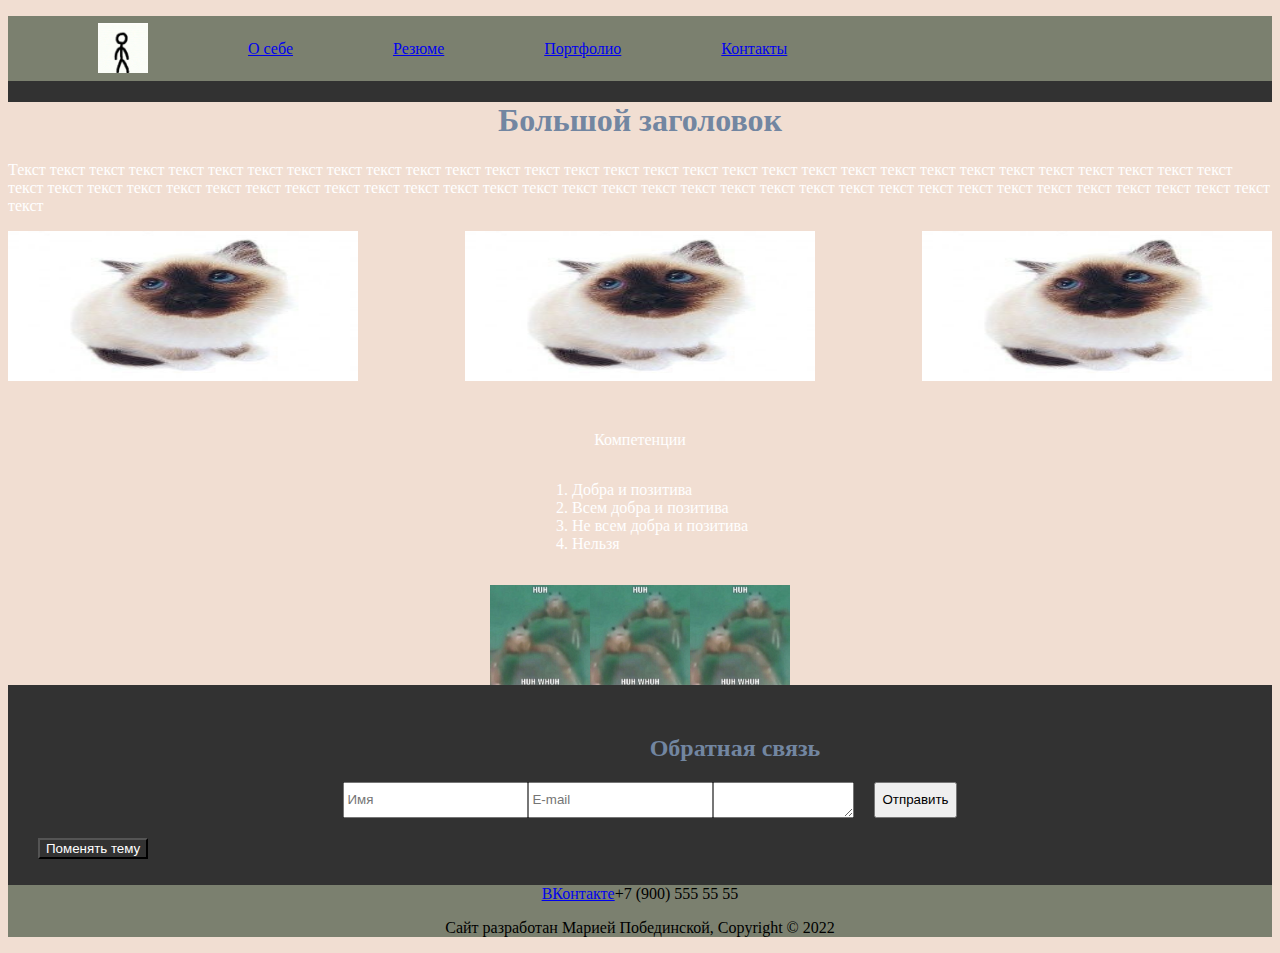
<file: 1 task/index.html>
<!DOCTYPE html>
<html lang="en">
<div class = "light" id="content">
    <head>
        <link rel="stylesheet" type="text/css" href="index.css">
        <link rel="stylesheet" type="text/css" href="index2.css">
        <link rel="stylesheet" type="text/css" href="index3.css">
        <script src="script.js"></script>
        <meta charset="UTF-8">
        <meta http-equiv="X-UA-Compatible" content="IE=edge">
        <meta name="viewport" content="width=device-width, initial-scale=1.0">
        <title>МОЙ САЙТ</title>
        <link rel="stylesheet" media="screen and (min-width: 990px)" href="index3.css">
        <link rel="stylesheet" media="screen and (min-width: 990px)" href="index2.css">
        <link rel="stylesheet" media="screen and (min-width: 1400px)" href="index.css">
    </head>
    <header class = "lighthead" id="contenth">
        <ul class = "menu">
            <li><img class="human" src="images/150150.jpeg" width="50" height="50"></li>
            <li><a href="http://site.ru">О себе</a></li>
            <li><a href="http://site.ru">Резюме</a></li>
            <li><a href="http://site.ru">Портфолио</a></li>
            <li><a href="#foot">Контакты</a></li>
        </ul>
    </header>
    <body>
        <div>
            <section>
            <h1>Большой заголовок</h1>
            <p>Текст текст текст текст текст текст текст текст текст текст текст текст текст текст текст текст текст текст текст текст текст текст текст текст текст текст текст текст текст текст текст текст текст текст текст текст текст текст текст текст текст текст текст текст текст текст текст текст текст текст текст текст текст текст текст текст текст текст текст текст текст текст текст текст</p>
            
            <p class = "images">
                <img class = "image" src="images/кошка.jpg" width="350" height="150"> 
                <img class = "image" src="images/кошка.jpg" width="350" height="150"> 
                <img class = "image" src="images/кошка.jpg" width="350" height="150">
            </p>
            
            <p class="komp">Компетенции</p>
            <div class="comp">
                <ol>
                    <li>Добра и позитива</li>
                    <li>Всем добра и позитива</li>
                    <li>Не всем добра и позитива</li>
                    <li>Нельзя</li>
                </ol>
            </div>

            <p class = "image2">
                <img src="images/huh.jpg" width="100" height="100">
                <img src="images/huh.jpg" width="100" height="100">
                <img src="images/huh.jpg" width="100" height="100">
            </p>
            </section>
            <form>
                <h2>Обратная связь</h2>
                <div class="svyaz">
                    
                        <input type="text" id="name" placeholder="Имя">
                        <input type="text" id="email" placeholder="E-mail">
                        <textarea name="" id="", cols = "15", rows="2"></textarea>
                        <input class="but" type="button" value="Отправить">
                    
                </div>
            </form>
        
        <input class="tema" id="btn" type="button" value="Поменять тему">  
        </div>
        <script src="script.js"></script>   
    </body>
    <footer class = "lightfoot" id="foot">
        <p class = "contacts">
            <a href="https://vk.com/goafredyeens">ВКонтакте</a>
            +7 (900) 555 55 55
        </p>
        <p class = "raz">
            Сайт разработан Марией Побединской, Copyright © 2022
        </p>
    </footer>
</div>
</html>
</file>
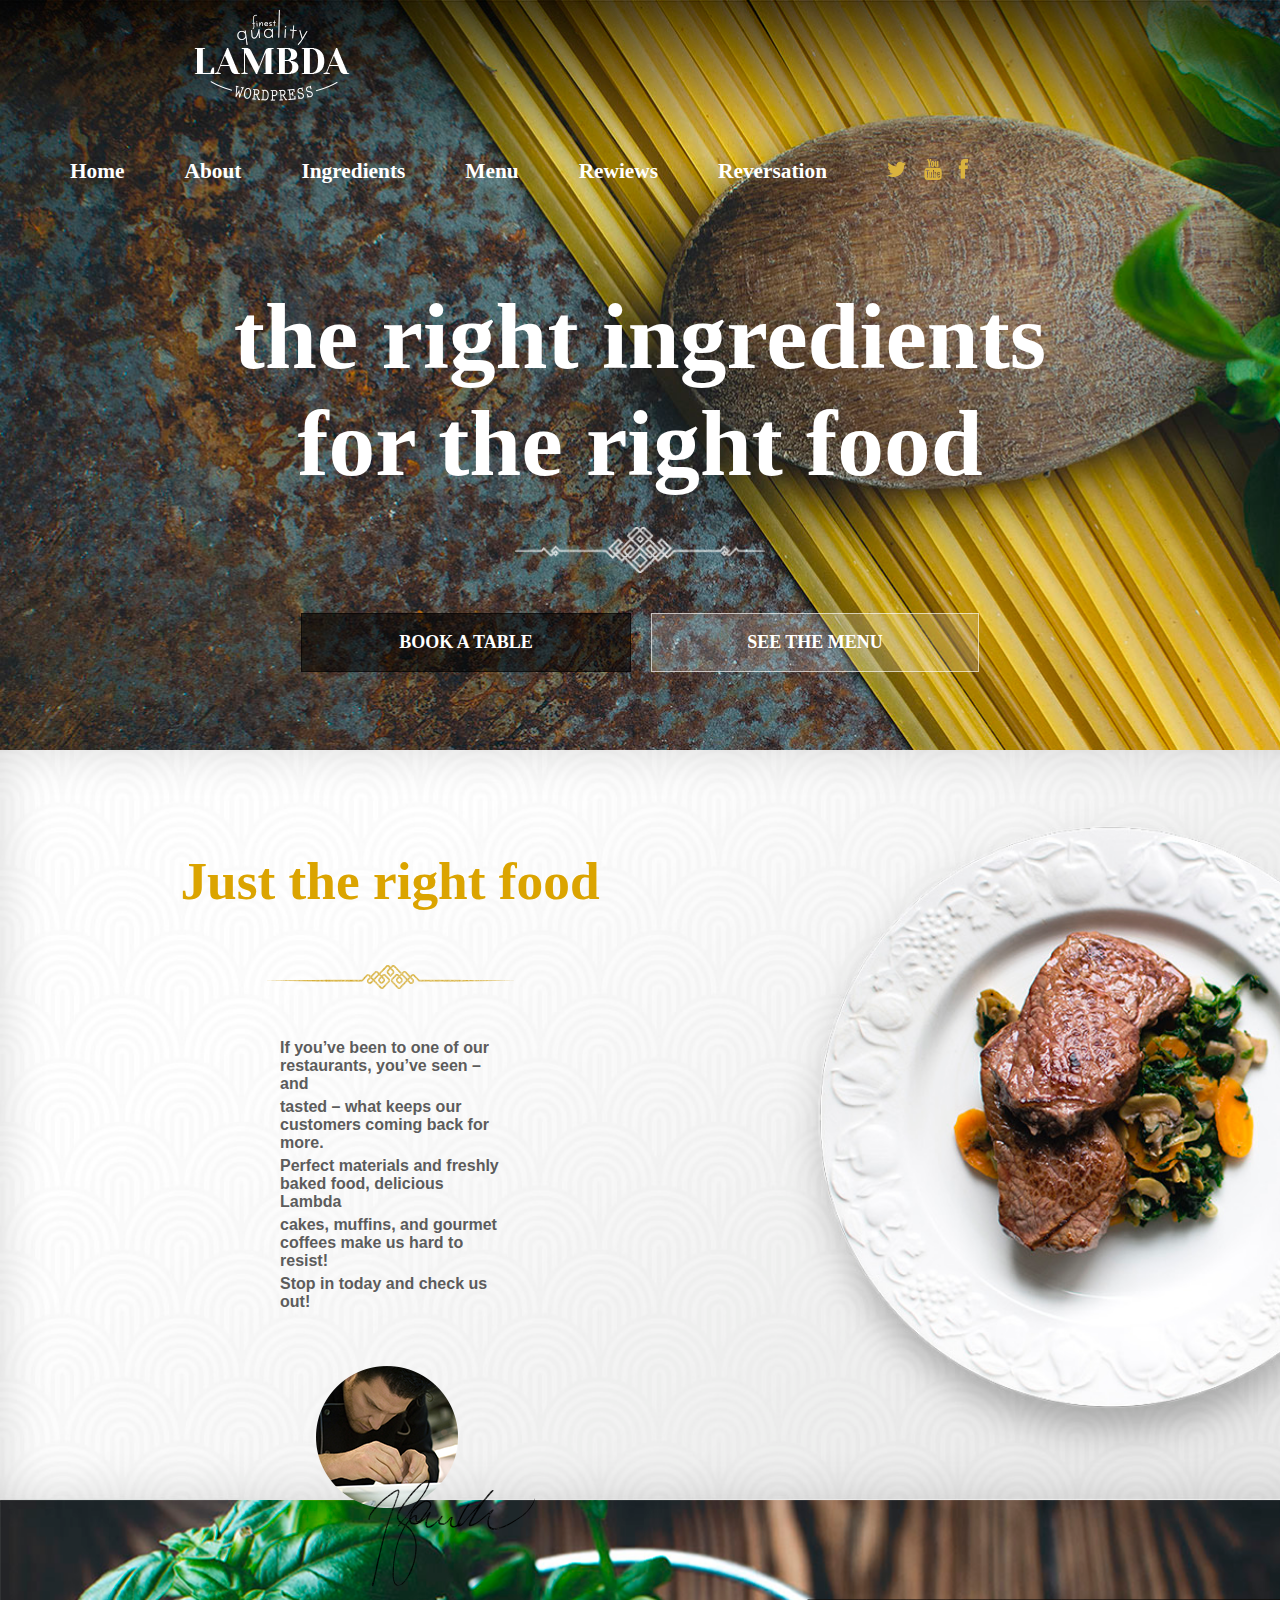
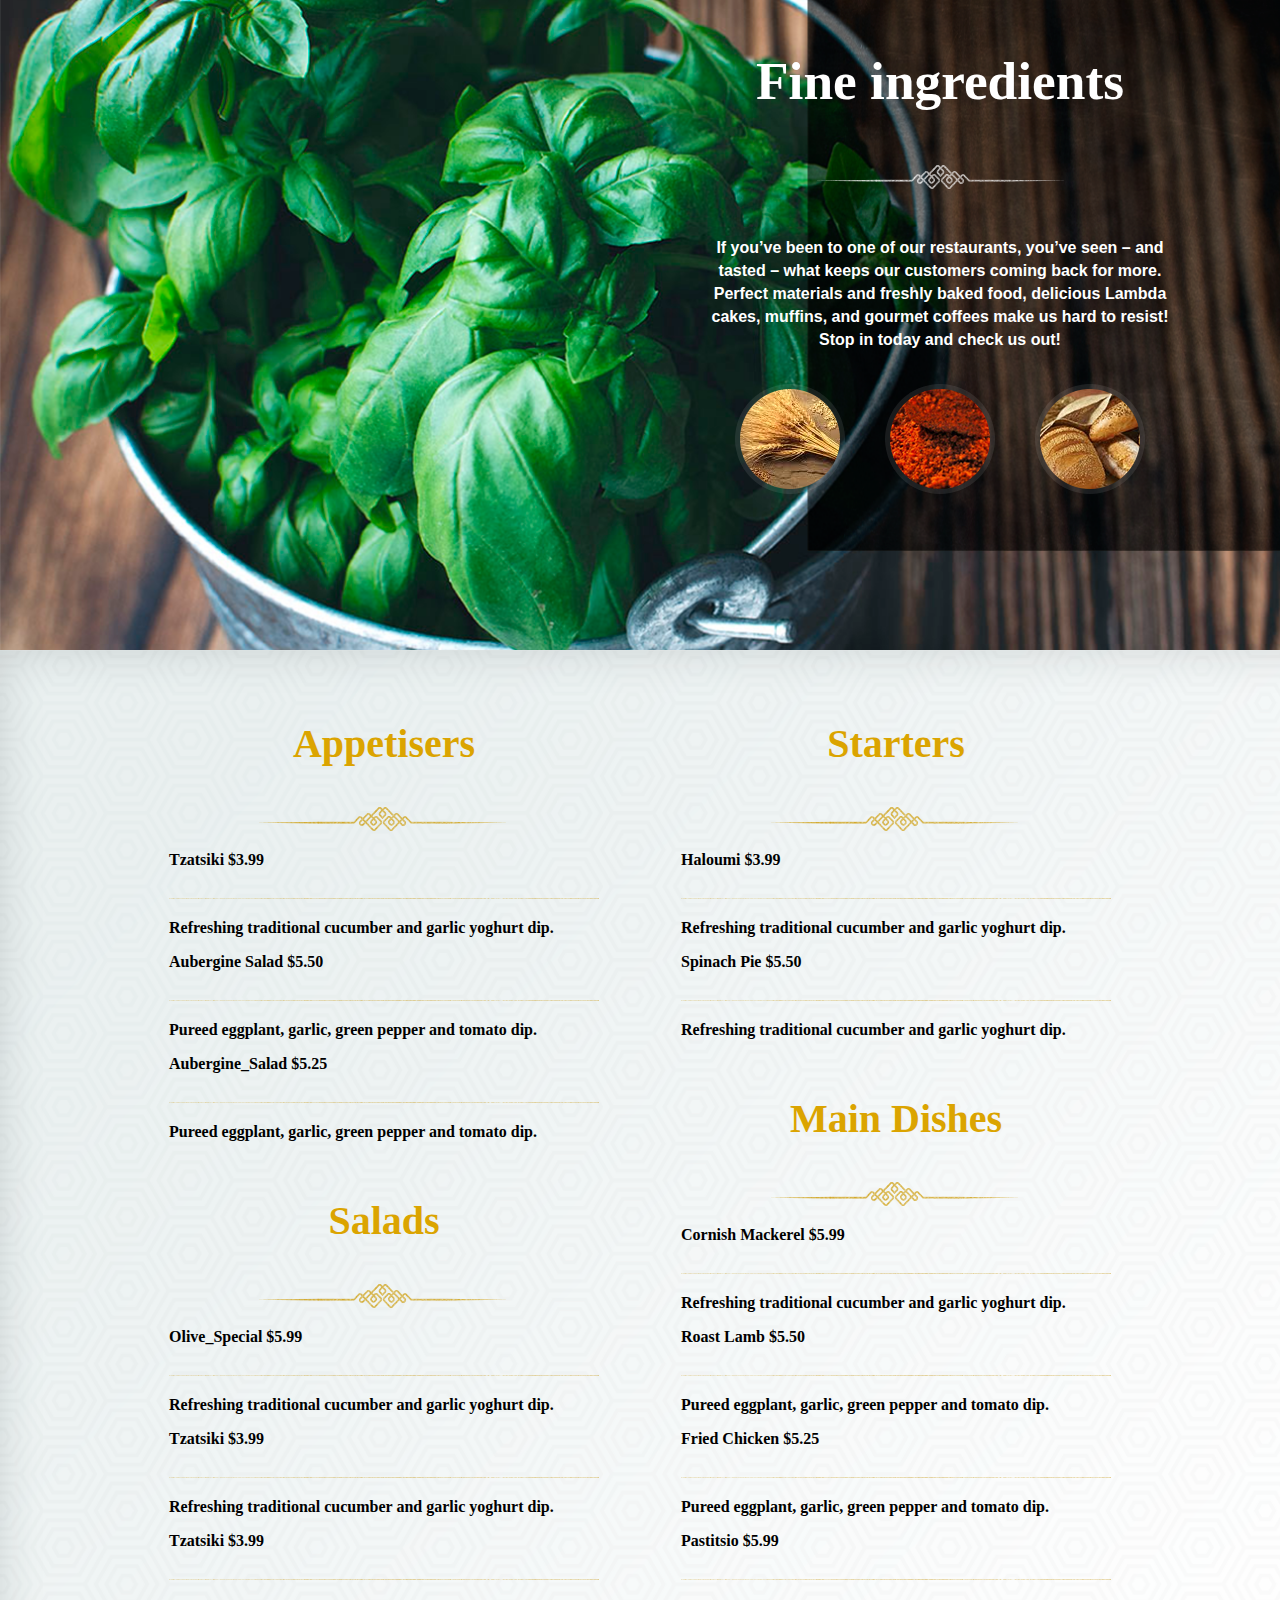
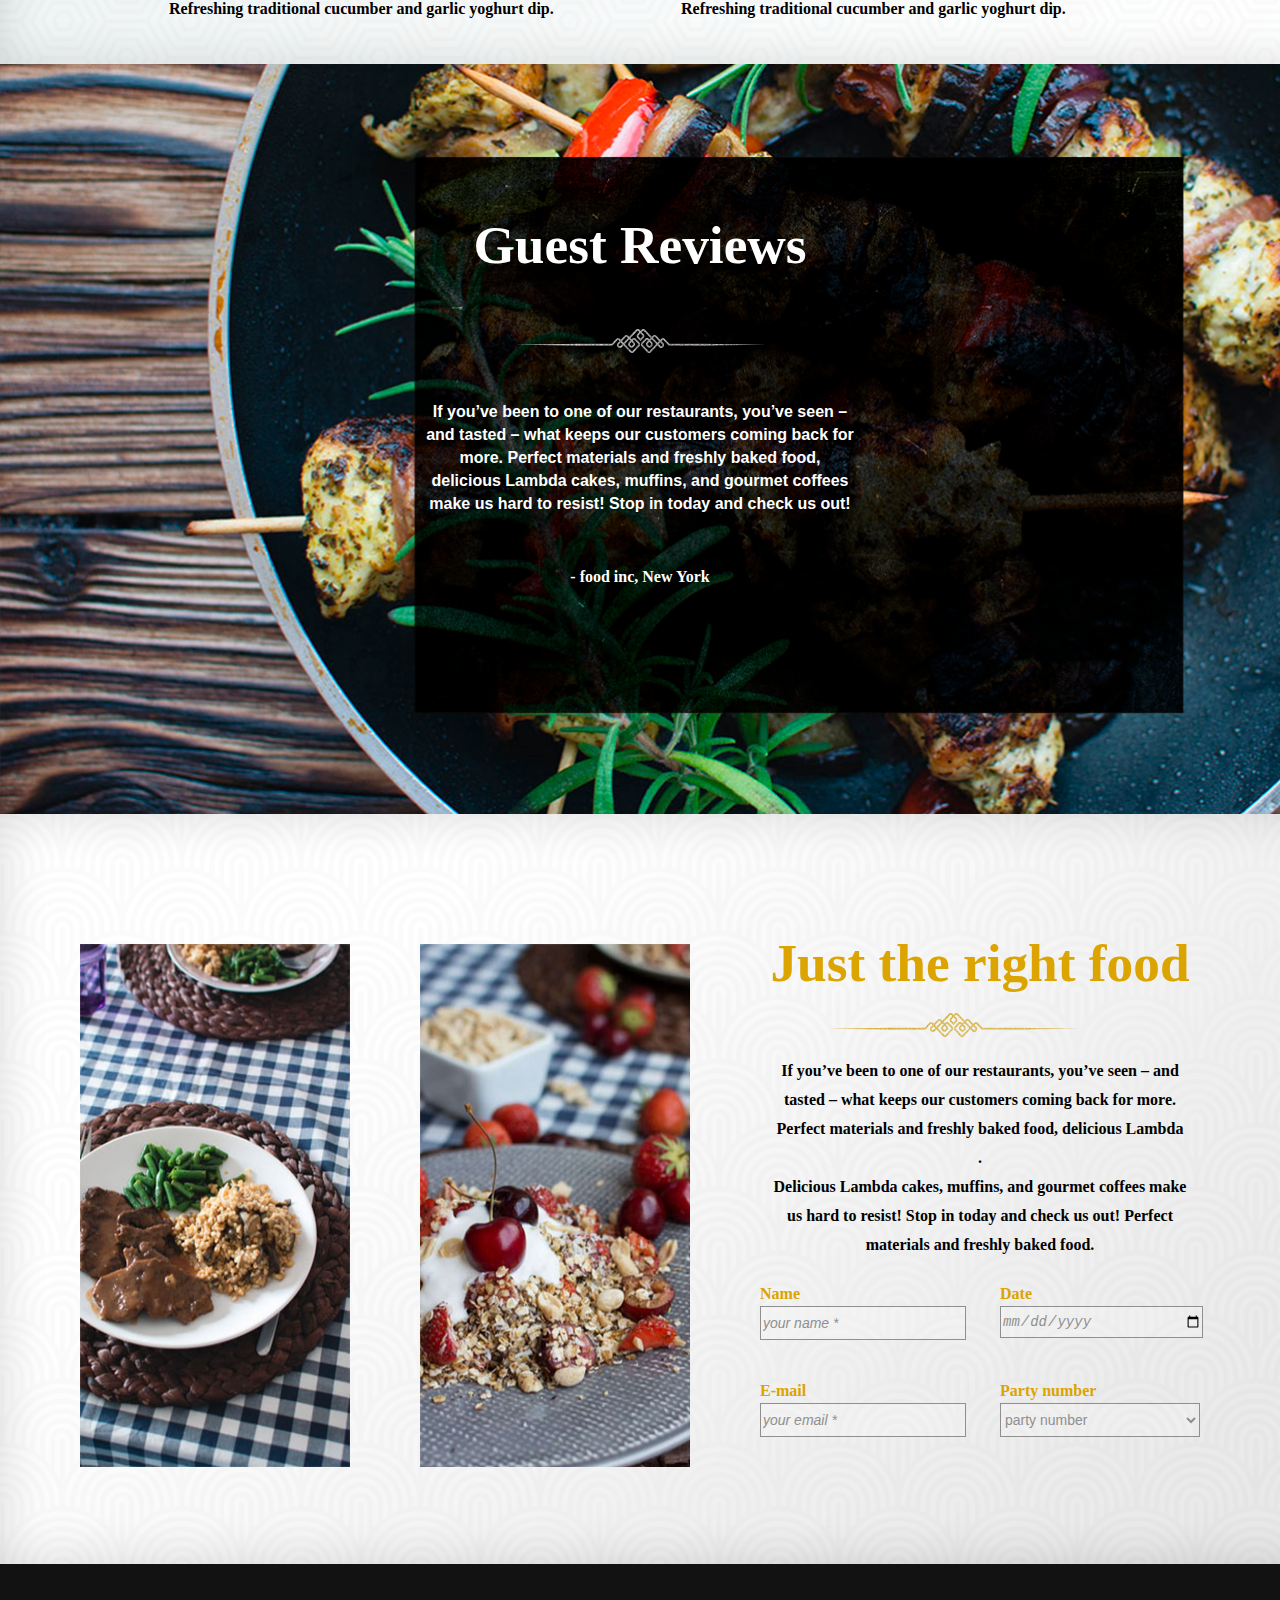
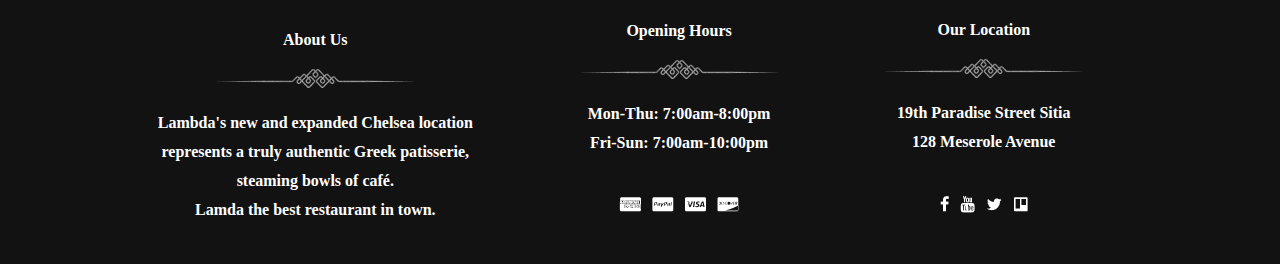
<file: kr_vt/index.html>
<!DOCTYPE html>
<html lang="en">

<head>
    <meta charset="UTF-8">
    <meta http-equiv="X-UA-Compatible" content="IE=edge">
    <meta name="viewport" content="width=device-width, initial-scale=1.0">
    <title>(</title>
    <link rel="stylesheet" href="style.css">
</head>

<body>
    <div class="img9">
        <div class="header">

            <div class="logo">
                <a href="https://youtu.be/5jKZ9KGtee0"><img src="images/bez imeni-1.png" alt=""></a>
            </div>
            <nav class="menu">
                <ul>
                    <li><a href="https://youtu.be/5jKZ9KGtee0">Home</a></li>
                    <li><a href="https://youtu.be/5jKZ9KGtee0">About</a></li>
                    <li><a href="https://youtu.be/5jKZ9KGtee0">Ingredients</a></li>
                    <li><a href="https://youtu.be/5jKZ9KGtee0">Menu</a></li>
                    <li><a href="https://youtu.be/5jKZ9KGtee0">Rewiews</a></li>
                    <li><a href="https://youtu.be/5jKZ9KGtee0">Reversation</a></li>
                    <li><a href="https://youtu.be/5jKZ9KGtee0"><img src="images/social.png" alt=""></a></li>
                </ul>
            </nav>

        </div>
        <div class="perviy">
            <p class="ingr1">the right ingredients </p>
            <p class="ingr2">for the right food</p>
            <img class='nobig' src="images/decoration.png" alt="">
            <div class="knopki">
                <a class='button-black' href="https://youtu.be/5jKZ9KGtee0">BOOK A TABLE</a>
                <a class='button-white' href="https://youtu.be/5jKZ9KGtee0">SEE THE MENU</a>
            </div>
        </div>
    </div>

    <div class="img_3">
        <div class="justtheright">
            <p class="rightfood">Just the right food</p>
            <img class='nobig2' src="images/divider.png" alt="">
            <div class="texty">
                <p class="str">If you’ve been to one of our restaurants, you’ve seen – and</p>
                <p class="str">tasted – what keeps our customers coming back for more.</p>
                <p class="str">Perfect materials and freshly baked food, delicious Lambda</p>
                <p class="str">cakes, muffins, and gourmet coffees make us hard to resist!</p>
                <p class="str">Stop in today and check us out!</p>
            </div>
            <img class='mancook' src="images/cook.png" alt="">
        </div>
    </div>

    <div class="img7">
        <div class="fine">
            <p class="fineingredients">Fine ingredients</p>
            <img class='nobig2' src="images/divider_2.png" alt="">
            <div class="texty2">
                <p class="str">If you’ve been to one of our restaurants, you’ve seen – and</p>
                <p class="str">tasted – what keeps our customers coming back for more.</p>
                <p class="str">Perfect materials and freshly baked food, delicious Lambda</p>
                <p class="str">cakes, muffins, and gourmet coffees make us hard to resist!</p>
                <p class="str">Stop in today and check us out!</p>
            </div>
            <div class="hleb">
                <img src="images/image_7.png" alt="">
                <img src="images/image_8.png" alt="">
                <img src="images/image_9.png" alt="">
            </div>
        </div>
    </div>

    <div class="img_33">
        <div class="menuu">

            <div class="menu_column">
                <div class="menuu1">
                    <p class="header_menu">Appetisers</p>
                    <img class='line' src="images/divider_3.png" alt="">

                    <p class="tzatsiki">Tzatsiki $3.99</p>
                    <img class='nobig4' src="images/line.png" alt="">
                    <p class="refreshing">Refreshing traditional cucumber and garlic yoghurt dip.</p>

                    <p class="aubergine_salad">Aubergine Salad $5.50</p>
                    <img class='nobig5' src="images/line.png" alt="">
                    <p class="refreshing">Pureed eggplant, garlic, green pepper and tomato dip.</p>


                    <p class="aubergine_salad">Aubergine_Salad $5.25</p>
                    <img class='nobig6' src="images/line.png" alt="">
                    <p class="refreshing">Pureed eggplant, garlic, green pepper and tomato dip.</p>
                </div>

                <div class="menuu3">
                    <p class="header_menu">Salads</p>
                    <img class='line' src="images/divider_3.png" alt="">

                    <p class="Olive_Special">Olive_Special $5.99</p>
                    <img class='nobig8' src="images/line.png" alt="">
                    <p class="refreshing">Refreshing traditional cucumber and garlic yoghurt dip.</p>

                    <p class="tzatsiki">Tzatsiki $3.99</p>
                    <img class='nobig9' src="images/line.png" alt="">
                    <p class="refreshing">Refreshing traditional cucumber and garlic yoghurt dip.</p>


                    <p class="tzatsiki">Tzatsiki $3.99</p>
                    <img class='nobig10' src="images/line.png" alt="">
                    <p class="refreshing">Refreshing traditional cucumber and garlic yoghurt dip.</p>
                </div>
            </div>

            <div class="menu_column">
                <div class="menuu2">
                    <p class="header_menu">Starters</p>
                    <img class='line' src="images/divider_3.png" alt="">

                    <p class="Haloumi">Haloumi $3.99</p>
                    <img class='nobig12' src="images/line.png" alt="">
                    <p class="refreshing">Refreshing traditional cucumber and garlic yoghurt dip.</p>

                    <p class="Spinach_Pie">Spinach Pie $5.50</p>
                    <img class='nobig13' src="images/line.png" alt="">
                    <p class="refreshing">Refreshing traditional cucumber and garlic yoghurt dip.</p>

                </div>

                <div class="menuu4">
                    <p class="header_menu">Main Dishes</p>
                    <img class='line' src="images/divider_3.png" alt="">

                    <p class="Cornish_Mackerel">Cornish Mackerel $5.99</p>
                    <img class='nobig15' src="images/line.png" alt="">
                    <p class="refreshing">Refreshing traditional cucumber and garlic yoghurt dip.</p>

                    <p class="Roast_Lamb">Roast Lamb $5.50</p>
                    <img class='nobig16' src="images/line.png" alt="">
                    <p class="refreshing">Pureed eggplant, garlic, green pepper and tomato dip.</p>


                    <p class="Fried_Chicken">Fried Chicken $5.25</p>
                    <img class='nobig17' src="images/line.png" alt="">
                    <p class="refreshing">Pureed eggplant, garlic, green pepper and tomato dip.</p>

                    <p class="Pastitsio">Pastitsio $5.99</p>
                    <img class='nobig17' src="images/line.png" alt="">
                    <p class="refreshing">Refreshing traditional cucumber and garlic yoghurt dip.</p>
                </div>
            </div>

        </div>
    </div>

    <div class="img3">
        <div class="guest">
            <p class="guestreviews">Guest Reviews</p>
            <img class='nobig2' src="images/divider_2.png" alt="">
            <div class="texty3">
                <p class="str">If you’ve been to one of our restaurants, you’ve seen –</p>
                <p class="str">and tasted – what keeps our customers coming back for</p>
                <p class="str">more. Perfect materials and freshly baked food,</p>
                <p class="str">delicious Lambda cakes, muffins, and gourmet coffees</p>
                <p class="str">make us hard to resist! Stop in today and check us out!</p>
            </div>
            <p class="ny">- food inc, New York</p>

        </div>
    </div>

    <div class="img_333">
        <div class="cherry">
            <img class='cherry1' src="images/image_4.png" alt="">
            <img class='cherry2' src="images/image_5.png" alt="">
            <div class="justtherightfoooood">
                <p class="jtrf">Just the right food</p>
                <img class='nobig20' src="images/divider_3.png" alt="">
                <div class="texty4">
                    <p class="str">If you’ve been to one of our restaurants, you’ve seen – and</p>
                    <p class="str">tasted – what keeps our customers coming back for more.</p>
                    <p class="str">Perfect materials and freshly baked food, delicious Lambda</p>
                    <p class="str">.</p>
                    <p class="str">Delicious Lambda cakes, muffins, and gourmet coffees make</p>
                    <p class="str">us hard to resist! Stop in today and check us out! Perfect</p>
                    <p class="str">materials and freshly baked food.</p>
                </div>
                
                <div class="form">
                    <div class="formscolumn">
                        <p class="names">Name</p>
                        <form class="forms" action="">
                            <input type="text" name="" id="date" value="your name *">
                        </form>
                        <p class="names">E-mail</p>
                        <form class="forms" action="">
                            <input type="email" name="" id="date" value="your email *">
                        </form>
                    </div>
                    <div class="formscolumn">
                        <p class="names">Date</p>
                        <form class="forms" action="">
                            <input type="date" name="" id="date" value="date *">
                        </form>
                        <p class="names">Party number</p>
                        <select class="forms" name="theme" id="date" required="required" value="party number">
                            <option>party number</option>
                            <option>1</option>
                            <option>2</option>
                            <option>3</option>
                            <option>4</option>
                        </select>
                    </div>
                </div>
            </div>
        </div>
    </div>

    <div class="foot">
        <div class="aboutus">
            <div class="au">
                <p class="str">About Us</p>
                <img class='nobig21' class="str" src="images/image.png" alt="">
                <p class="str">Lambda's new and expanded Chelsea location</p>
                <p class="str">represents a truly authentic Greek patisserie,</p>
                <p class="str">steaming bowls of café.</p>
                <p class="str">Lamda the best restaurant in town.</p>
            </div>
        </div>
        <div class="openinghours">
            <div class="oh">
                <p class="str">Opening Hours</p>
                <img class='nobig22' class="str" src="images/image.png" alt="">
                <p class="str">Mon-Thu: 7:00am-8:00pm</p>
                <p class="str">Fri-Sun: 7:00am-10:00pm</p>
                <img class='cards' class="str" src="images/cards.png" alt="">
            </div>
        </div>
        <div class="ourlocation">
            <div class="ol">
                <p class="str">Our Location</p>
                <img class='nobig23' class="str" src="images/image.png" alt="">
                <p class="str">19th Paradise Street Sitia</p>
                <p class="str">128 Meserole Avenue</p>
                <img class='icons' class="str" src="images/icons.png" alt="">
            </div>
        </div>
    </div>
</body>

</html>
</file>
<file: 1 task/index.css>
html{
    background-color: rgb(241, 222, 210);
}
header {
    background-color: rgb(114, 134, 161);
}
.menu li{
    display: inline;
    margin-left: 100px;
    margin-right: 100px;
}
.menu {
    display: flex;
    align-items: center;

}
.images {
    display: flex;
    justify-content: space-between;
}
.human {
    margin-top: 7px;
    margin-bottom: 4px;
}
section{
    background-color: rgb(241, 222, 210);
}
h1{
    display: flex;
    justify-content: center;
    color: rgb(114, 134, 161);
}
.comp {
    display: flex;
    justify-content: center;
}
.komp {
    margin-top: 50px;
    display: flex;
    justify-content: center;
}
h2{
    margin-top: 50px;
    margin-left: 190px;
    color: rgb(114, 134, 161);
}
footer{
    background-color: rgb(114, 134, 161);
    color: rgb(241, 222, 210);
}
.contacts {
    display: flex;
    justify-content: center;
}
.raz {
    display: flex;
    justify-content: center;
}
.image2 {
    display: flex;
    justify-content: center;
}
.svyaz {
    display: flex;
    justify-content: flex-start;
    margin-left: 20px;
}
.but {
    margin-left: 20px;
}
</file>
<file: 1 task/index2.css>
@media (max-width: 1399px) {
    .menu li{
        display: inline;
        margin-left: 50px;
        margin-right: 50px;
    }
    .menu {
        display: flex;
        align-items: center;

    }
    .images {
        display: flex;
        justify-content: space-between;
    }
    .human {
        margin-top: 7px;
        margin-bottom: 4px;
    }
    h1{
        display: flex;
        justify-content: center;
    }
    .comp {
        display: flex;
        justify-content: center;
    }
    .komp {
        margin-top: 50px;
        display: flex;
        justify-content: center;
    }
    h2{
        display: flex;
        justify-content: center;
    }
    .contacts {
        display: flex;
        justify-content: center;
    }
    .raz {
        display: flex;
        justify-content: center;
    }
    .image2 {
        display: flex;
        justify-content: center;
    }
    .svyaz {
        display: flex;
        justify-content: center;
    }
    .but {
        margin-left: 20px;
    }
    .tema {
        margin-left: 30px;
        margin-bottom: 10px;
        margin-top: 20px;
    }
    .light {
        color: black;
        background-color: white;
    }
    .dark {
        color: white;
        background-color: rgb(50, 50, 50);
    }
    .lighthead{
        color: black;
        background-color: rgb(123, 128, 111);
    }
    .lightfoot{
        color: black;
        background-color: rgb(123, 128, 111);
    }
  }
</file>
<file: 1 task/index3.css>
@media (max-width: 770px) {
    .menu li{
        display: inline;
        margin-left: 8px;
        margin-right: 8px;
    }
    .menu {
        display: flex;
        align-items: center;

    }
    .images {
        display: flex;
        align-items: center;
        flex-flow: column;
    }
    .human {
        margin-top: 7px;
        margin-bottom: 4px;
    }
    h1{
        display: flex;
        justify-content: center;
    }
    .comp {
        display: flex;
        justify-content: center;
    }
    .komp {
        margin-top: 50px;
        display: flex;
        justify-content: center;
    }
    h2{
        display: flex;
        justify-content: center;
    }
    .contacts {
        display: flex;
        justify-content: center;
    }
    .raz {
        display: flex;
        justify-content: center;
    }
    .image2 {
        display: flex;
        justify-content: center;
    }
    .svyaz {
        display: flex;
        flex-direction: column;
    }
    .but {
        margin-left: 20px;
    }
    .tema {
        margin-left: 30px;
        margin-bottom: 10px;
        margin-top: 20px;
    }
    .light {
        color: black;
        background-color: white;
    }
    .dark {
        color: white;
        background-color: rgb(50, 50, 50);
    }
    .lighthead{
        color: black;
        background-color: rgb(123, 128, 111);
    }
    .lightfoot{
        color: black;
        background-color: rgb(123, 128, 111);
    }
  }
</file>
<file: kr_vt/style.css>
.img9 {
    background: url("images/bg_9.jpg") no-repeat;
    background-size: cover;
    width: 100%;
    height: 750px;
}

.img_3 {
    background: url("images/bg_3333333.jpg") no-repeat;
    background-size: cover;
    width: 100%;
    height: 750px;
}
.img7 {
    background: url("images/bg_7.png") no-repeat;
    background-size: cover;
    width: 100%;
    height: 750px;
}
.img_33 {
    background: url("images/background_33.png") no-repeat;
    background-size: cover;
    width: 100%;
    display: flex;
    justify-content: center;
}
.img3 {
    background: url("images/bg_3.png") no-repeat;
    background-size: cover;
    width: 100%;
    height: 750px;
}
.img_333 {
    background: url("images/background_3.png") no-repeat;
    background-size: cover;
    width: 100%;
    height: 750px;
}
.foot {
    background: rgb(18, 18, 18) no-repeat;
    background-size: cover;
    width: 100%;
    height: 300px;
}
.header {
    display: flex;
    flex-wrap: wrap; 
    justify-content: space-between; 
    align-items: center;
}

 .header .logo img{
    margin-left: 150px;
    margin-top: -40px;
}

  .header .menu ul li {
    margin: 15px 30px;
    margin-top: -10px;
}

 .header .menu ul {
    display: flex;
    font-size: 16pt;
    margin-right: 100px;
}

ul {
    list-style: none;
}

.menu a{

    color: #fff;
    text-decoration: none;
}

body {
    margin: 0%;
    font-weight: 600;
}

.image1 {
    flex-direction: column;
}
.button-black {
    float: left;
    min-height: 57px;
    padding: 0 50px;
    width: 228px;
    border: 1px solid rgba(0, 0, 0, 0.8); /*stroke*/
    background: rgba(0, 0, 0, 0.56);
    -moz-background-clip: padding;
    -webkit-background-clip: padding-box;
    background-clip: padding-box; /*Will not allow bg color to leak outside borders*/
    color: #ffffff;
    font-size: 1.125rem; /* 18px / 16px = 1.125rem */
    line-height: 57px;
    text-align: center;
    text-decoration: none;
    margin-right: 10px;
  }
  .button-white {
    float: right;
    min-height: 57px;
    padding: 0 49px;
    width: 228px;
    border: 1px solid rgba(255, 255, 255, 0.7); /*stroke*/
    background: rgba(255, 255, 255, 0.19);
    -moz-background-clip: padding;
    -webkit-background-clip: padding-box;
    background-clip: padding-box; /*Will not allow bg color to leak outside borders*/
    color: #ffffff;
    font-size: 1.125rem; /* 18px / 16px = 1.125rem */
    line-height: 57px;
    text-align: center;
    text-decoration: none;
    margin-left: 10px;
  }
  .perviy{
    font-style: serif;
    margin-top: 10px;
    display: flex;
    flex-direction: column;
    align-items: center;
  }
.perviy p{
    font-style: serif;
    color:#fff;
    font-size: 70pt;
}
.nobig{
    width: 250px;
    margin-top: 10px;
    margin-bottom: 40px;
}
.ingr1 {
    margin-top: 50px;
    margin-bottom: 0px;
}
.ingr2 {
    margin-top: 0px;
    margin-bottom: 20px;
}
.rightfood {
    margin-top: 100px;
    color:rgb(219, 164, 0);
    font-size: 40pt;
}
.texty {
    margin-right: 280px;
    margin-left: 280px;
    margin-bottom: 50px;
}
.justtheright {
    margin-right: 500px;
    display: flex;
    align-items: center;
    flex-direction: column;
    align-items: center;
}
.justtheright img {
    margin-bottom: 50px;
}
.mancook {
    margin-top: 0px;
    margin-left: 70px;
}
.justtheright .texty p {
    font-family: Avantgarde, TeX Gyre Adventor, URW Gothic L, sans-serif;
    margin-top: 0px;
    margin-bottom: 5px;
    display: flex;
    align-items: center;
    flex-direction: column;
    align-items: center;
    color:rgb(92, 92, 92)
}

.fineingredients {
    margin-top: 150px;
    color:rgb(219, 164, 0);
    font-size: 40pt;
}
.fine {
    margin-left: 600px;
    display: flex;
    align-items: center;
    flex-direction: column;
    align-items: center;
}
.fine img {
    margin-bottom: 50px;
}
.fine .texty2 .str {
    font-family: Avantgarde, TeX Gyre Adventor, URW Gothic L, sans-serif;
    margin-top: 0px;
    margin-bottom: 5px;
    display: flex;
    align-items: center;
    flex-direction: column;
    align-items: center;
    color:rgb(255, 255, 255)
}
.fine .hleb {
    display: flex;
    flex-direction: row;
}
.fine .hleb img{
    margin-top: 30px;
    margin-left: 20px;
    margin-right: 20px;
}
.fineingredients{
    color:#fff;
}
.menuu {
    display: flex;
    flex-wrap: wrap;
    justify-content: space-around;
    width: 80%;
    margin: 30px;
}
.menuu .line {
    padding-left: 90px;
}
/*прозрачность*/
#date {
    background-color: rgba(255, 255, 255, 0.2);
}

.menu_column {
    display: flex;
    flex-direction: column;
}
.guestreviews {
    margin-top: 150px;
    color:rgb(255, 255, 255);
    font-size: 40pt;
}
.guest {
    
    display: flex;
    align-items: center;
    flex-direction: column;
    align-items: center;
}
.guest img {
    margin-bottom: 50px;
}
.guest .texty3 .str {
    font-family: Avantgarde, TeX Gyre Adventor, URW Gothic L, sans-serif;
    margin-top: 0px;
    margin-bottom: 5px;
    display: flex;
    align-items: center;
    flex-direction: column;
    align-items: center;
    color:rgb(255, 255, 255)
}
.ny {
    margin-top: 50px;
    color: #fff;
}
.cherry {
    display: flex;
    justify-content: center;
    padding-top: 130px;
}
.cherry img {
    margin-left: 20px;
    margin-right: 50px;
}
.cherry .justtherightfoooood .texty4 .str {
    display: flex;
    align-items: center;
    flex-direction: column;
    margin-bottom: -5px;
}
.cherry .justtherightfoooood img{
    display: flex;
    align-items: center;
    margin-bottom: 25px;
    padding-left: 70px;
    margin-top: -35px;
}
.justtherightfoooood {
    margin-top: -65px;
}
.jtrf {
    color:rgb(219, 164, 0);
    font-size: 40pt;
    display: flex;
    align-items: center;
    flex-direction: column;
}
.cherry .nobig20 {
    display: flex;
    align-items: center;
}
.forms input{
    font-size: 14px;
    height: 30px;
    width: 200px;
    border: 1px solid rgb(143, 143, 143);
    color: rgb(143, 143, 143);
    font-style: oblique;
}
.formscolumn select{
    border: 1px solid rgb(143, 143, 143);
    height: 34px;
    color: rgb(143, 143, 143);
}
.form {
    margin-top: 20px;
    display: flex;
    flex-wrap: wrap;
    justify-content: space-around;
}
.forms {
    margin-bottom: 30px;
    margin-left: 20px;
    margin-right: 20px;
    font-size: 14px;
    height: 30px;
    width: 200px;
    
}
.cherry .formscolumn {
    display: flex;
    flex-direction: column;
}
.names{
    display: flex;
    flex-wrap: wrap;
    justify-content: space-around;
    flex-direction: column;
    margin-left: 20px;
    margin-bottom: 3px;
    color:rgb(219, 164, 0);
}
.header_menu {
    color:rgb(219, 164, 0);
    font-size: 30pt;
    text-align: center;
}
.foot {
    color: #fff;
    display: flex;
    flex-direction: row;
    justify-content: space-evenly;
    align-items: center;
}
.aboutus .au {
    margin-left: 70px;
    display: flex;
    align-items: center;
    flex-direction: column;
}
.aboutus .au .str{
    margin-bottom: -5px;
}
.aboutus .au img {
    margin-top: 25px;
    margin-bottom: 10px;
}


.openinghours .oh {
    margin-left: 70px;
    display: flex;
    align-items: center;
    flex-direction: column;
}

.openinghours .oh .str{
    margin-bottom: -5px;
}
.openinghours .oh img {
    margin-top: 25px;
    margin-bottom: 10px;
}
.openinghours .oh .cards {
    margin-top: 50px;
}

.ourlocation .ol {
    margin-left: 70px;
    display: flex;
    align-items: center;
    flex-direction: column;
}
.ourlocation .ol .str{
    margin-bottom: -5px;
}
.ourlocation .ol img {
    margin-top: 25px;
    margin-bottom: 10px;
}
.ourlocation .ol .icons {
    margin-top: 50px;
}
.ourlocation {
    margin-right: 160px;
}
.aboutus {
    margin-left: 50px;
}
</file>
